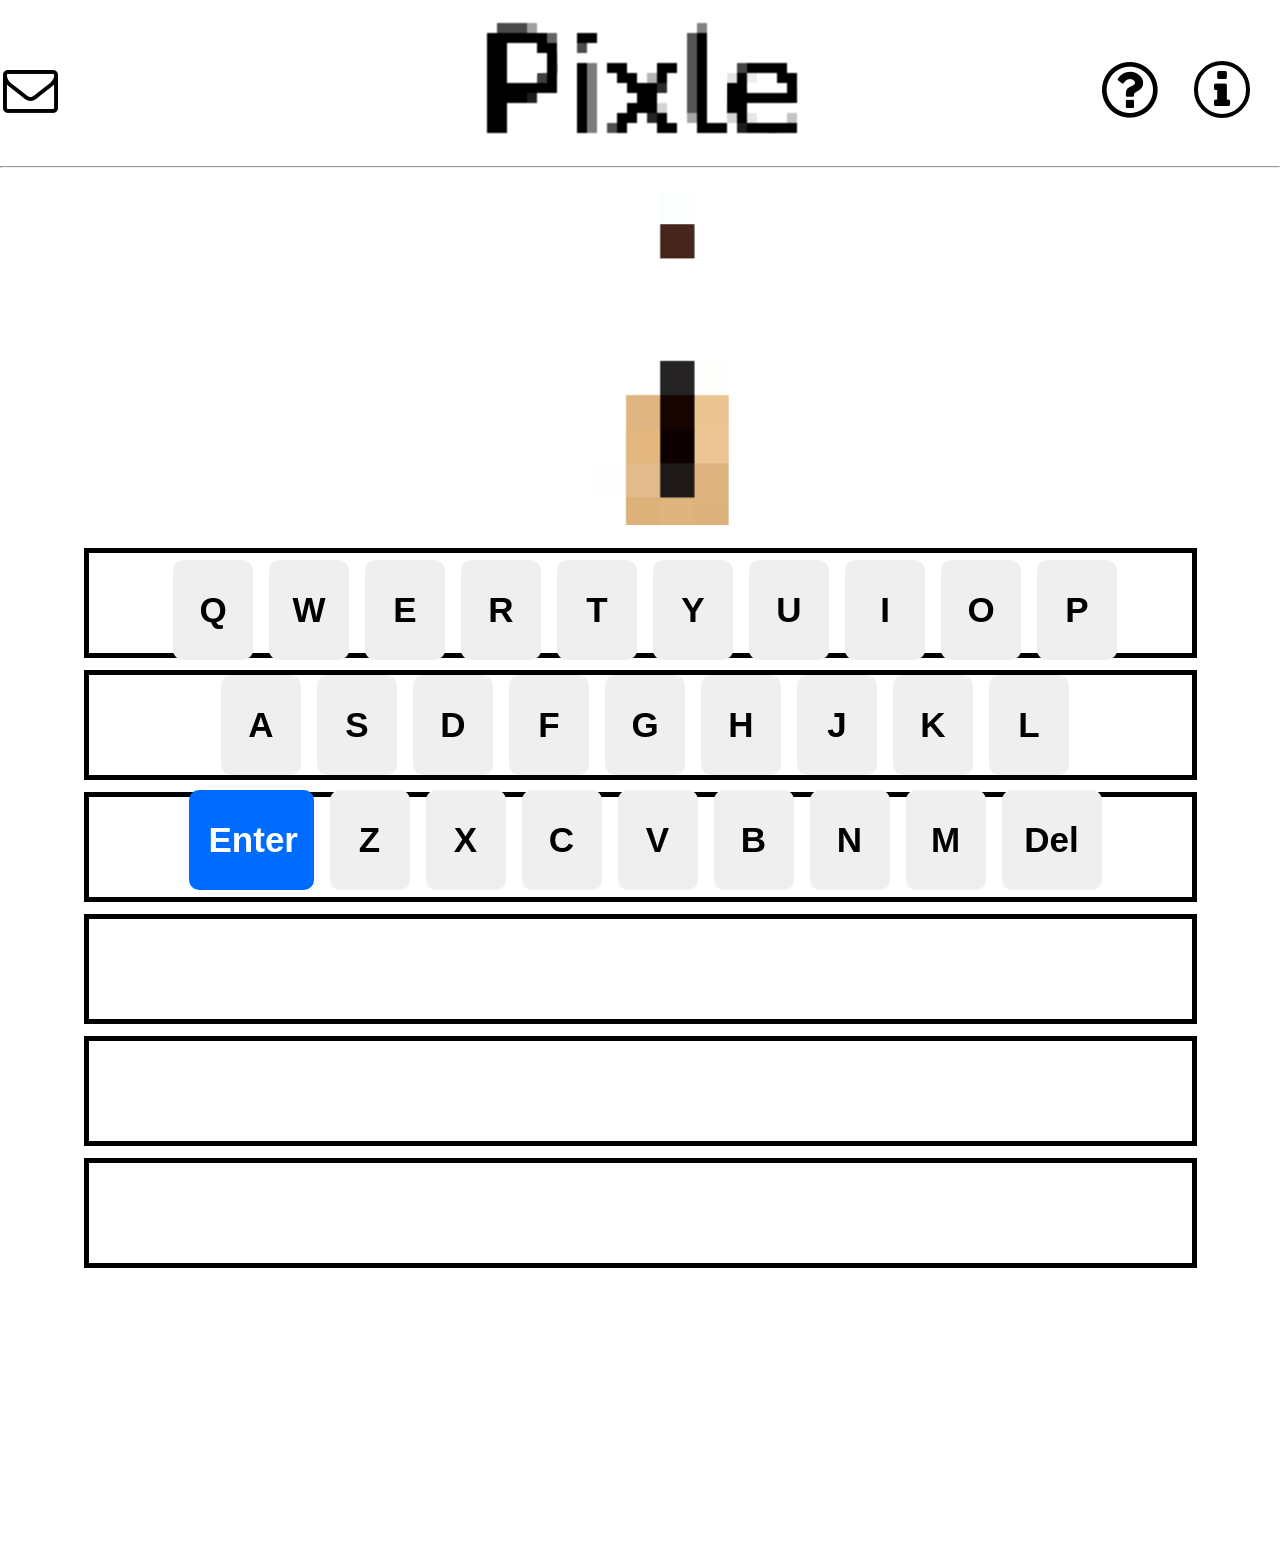
<file: index.html>
<!DOCTYPE html>
<html>
<head>
  <meta charset="UTF-8" />
  <title>Pixle</title>
  <link rel="icon" href="/images/Ethereal Logo First.png">

  <link rel="stylesheet" type="text/css" href="styles.css" />
  <link id="linkElement" rel="preload" href="./images/rocket.png" as="image">
  <link rel="stylesheet" href="https://cdnjs.cloudflare.com/ajax/libs/font-awesome/4.7.0/css/font-awesome.min.css">

  <link rel="preconnect" href="https://fonts.googleapis.com">
  <link rel="preconnect" href="https://fonts.gstatic.com" crossorigin>
  <link href="https://fonts.googleapis.com/css2?family=Comic+Neue:wght@700&display=swap" rel="stylesheet">
</head>

<body>
  <header>
    <button onclick="contactPopup()" class="headerBTN" id="contact" onclick=""><i class="fa fa-envelope-o" aria-hidden="true"></i></button>
    <h1 id="title"><img id="titleImage" src="/images/title.png"></h1>
    <button onclick="howToPlayPopup()" class="headerBTN" id="howToPlay" onclick=""><i class="fa fa-question-circle-o" aria-hidden="true"></i></button>
    <button onclick="creatorPopup()" class="headerBTN" id="about" onclick=""><i class="fa fa-info" aria-hidden="true"></i></button>
  </header>
  <hr>

  <div id="holder"><img id="Pixelated" src="./images/rocket.png" /></div>


  <div id="popupContainer">
    <div class="popup">
      <div id="CorrectPopUp" class="popupText">
        <button>X</button>
          Correct!
      </div>
    </div>
    <div class="popup">
      <div id="guessedCorrect" class="popupText">Correct!</div>
    </div>
    <div class="popup">
      <p id="invalidGuess" class="popupText">Not a valid guess</p>
    </div>
    <div class="popup">
      <p id="blankGuess" class="popupText">Cannot submit blank</p>
    </div>
    <div class="popup">
      <p id="ranOut" class="popupText">Unlucky! Word was: <span></span></p>
    </div>
  </div>

  <div id="infoPopups">
    <div id="contactPopup">


      <!-- old form for broken email messaging -->
      <!-- <form onsubmit="sendEmail(); reset(); return false;"></form>

      <h1>Contact Us</h1> <button class="x-button" onclick="xOut(this)"><i id="contactX" class="fa fa-times" aria-hidden="true"></i></button> 
        <br><br><br>

        <p style="margin-left: 25px;">Send your feedback and questions here:</p>
        <br><br><br>

        <textarea name="Feedback/Questions" id="feedback" placeholder="Feedback or Questions here"></textarea>
        <br><br>

        <input name="Name" type="text" id="name" placeholder="Name (Optional)">
        <br><br>

        <input name="Email" type="email" id="email" placeholder="Email (Optional: so we can respond to you)">
        <br><br><br><br>

        <button onclick="sendEmail()" id="submit" type="submit">Submit</button>
      </form> -->

      <h1 style="display: inline;font-size: 75px;width: 200px;font-family: 'Arial';" id="contactheader">Contact Us</h1> <button class="x-button" onclick="xOut(this)"><i id="contactX" class="fa fa-times" aria-hidden="true"></i></button> 
      <form id="contactform" action="https://formsubmit.co/etherealengineering1@gmail.com" method="POST">
        <br><br><br>

        <p id="header2contact" style="margin-left: 25px;">Send your feedback and questions here:</p>
        <br><br><br>

        <!-- Honeypot -->
        <input type="text" name="_honey" style="display: none;">

        <!-- Disable Captcha -->
        <input type="hidden" name="_captcha" value="true">

        <input type="hidden" name="_next" value="https://pixlegame.com/" >

        <textarea maximum-scale=1 name="Feedback/Questions" id="feedback" placeholder="Feedback or Questions here" required></textarea>
        <br><br>

        <input maximum-scale=1 name="Name" type="text" id="name" placeholder="Name (Optional)">
        <br><br>

        <input maximum-scale=1 name="Email" type="email" id="email" placeholder="Email (Optional: so we can respond to you)">
        <br><br><br><br>

        <button onclick="Thankyou()" id="submit" type="submit">Submit</button>
      </form>
      <thankyou id="thankyou">Thank you for your feedback and or questions.</thankyou> <br><br><br><br><br><br> <h2 id="thankyou2" style="font-size: 50px; margin: 0">It is very much appreciated</h2>
    </div>

    <div id="creatorPopup">
      <h1 style="display: inline;font-size: 75px;width: 200px; font-family: 'Arial';" >About</h1> <button class="x-button" onclick="xOut(this)"><i id="creatorX" class="fa fa-times" aria-hidden="true"></i></button> 
      <br>
      <br>
      <br>
      <p>Inspired by Wordle, Pixle is a game made for anyone. It is fun, simple and easy for anyone to understand. Enjoy :) <br><br> Made by Ethereal Dev.</p>
    </div>

    <div id="howToPlayPopup">
      <h1 style="display: inline;font-size: 75px;width: 200px;font-family: 'Arial';" >How to Play</h1> <button class="x-button" onclick="xOut(this)"><i id="howToPlayX" class="fa fa-times" aria-hidden="true"></i></button> 
      <br>
      <br>
      <br>
      <p>
        At the top of the screen is a pixelated image. You must guess what it is. Some images have multiple correct answers. <br> With each guess, the image 
        gets less and less pixelated. The guesses can be anything. It's up to you. After typing in a 
        guess, press enter. Then, the guess will turn green or red depending on if you're right or wrong. Good Luck!
      </p>
    </div>
    <div id="howToPlayPopupInfo"> <!--make javascript function that maeks this popup -->
      <h1 id="CorrectOrIncorrect" style="font-size: 100px; color: rgb(0, 174, 61); font-family: Arial;">Correct!</h1> <button class="x-button" onclick="xOut(this)"><i id="howToPlayX" class="fa fa-times" aria-hidden="true"></i></button> 
      <br><br><br><br><br><br>
      <h1 style="font-family: Arial;" id="correctAnswerWord">Rocket</h1>
      <img id="imageOnCorrect" src="images/rocket.jpg">
      <br><br>
      <h1 id="timeTillNext"></h1>
    </div>
  </div>
  <!-- <grid> 5 letter guesses
    <div class="letters" id="gl11"></div>
    <div class="letters" id="gl12"></div>
    <div class="letters" id="gl13"></div>
    <div class="letters" id="gl14"></div>
    <div class="letters" id="gl15"></div>
    <div class="letters" id="gl21"></div>
    <div class="letters" id="gl22"></div>
    <div class="letters" id="gl23"></div>
    <div class="letters" id="gl24"></div>
    <div class="letters" id="gl25"></div>
    <div class="letters" id="gl31"></div>
    <div class="letters" id="gl32"></div>
    <div class="letters" id="gl33"></div>
    <div class="letters" id="gl34"></div>
    <div class="letters" id="gl35"></div>
    <div class="letters" id="gl41"></div>
    <div class="letters" id="gl42"></div>
    <div class="letters" id="gl43"></div>
    <div class="letters" id="gl44"></div>
    <div class="letters" id="gl45"></div>
    <div class="letters" id="gl51"></div>
    <div class="letters" id="gl52"></div>
    <div class="letters" id="gl53"></div>
    <div class="letters" id="gl54"></div>
    <div class="letters" id="gl55"></div>
    <div class="letters" id="gl61"></div>
    <div class="letters" id="gl62"></div>
    <div class="letters" id="gl63"></div>
    <div class="letters" id="gl64"></div>
    <div class="letters" id="gl65"></div>
  </grid> -->

<!--INF letter guesses-->
  <div id="guess-section">
    <div id="g1"></div>
    <div id="g2"></div>
    <div id="g3"></div>
    <div id="g4"></div>
    <div id="g5"></div>
    <div id="g6"></div>
  </div>


  <div id="VirtualKeys">
    <input id="btnQ" type="button" onclick="input(this);" value="Q" class="key"/>
    <input id="btnW" type="button" onclick="input(this);" value="W" class="key"/>
    <input id="btnE" type="button" onclick="input(this);" value="E" class="key"/>
    <input id="btnR" type="button" onclick="input(this);" value="R" class="key"/>
    <input id="btnT" type="button" onclick="input(this);" value="T" class="key"/>
    <input id="btnY" type="button" onclick="input(this);" value="Y" class="key"/>
    <input id="btnU" type="button" onclick="input(this);" value="U" class="key" />
    <input id="btnI" type="button" onclick="input(this);" value="I" class="key" />
    <input id="btnO" type="button" onclick="input(this);" value="O" class="key" />
    <input id="btnP" type="button" onclick="input(this);" value="P" class="key" />
    <br />
    <input id="btnA" type="button" onclick="input(this);" value="A" class="key" />
    <input id="btnS" type="button" onclick="input(this);" value="S" class="key" />
    <input id="btnD" type="button" onclick="input(this);" value="D" class="key" />
    <input id="btnF" type="button" onclick="input(this);" value="F" class="key" />
    <input id="btnG" type="button" onclick="input(this);" value="G" class="key" />
    <input id="btnH" type="button" onclick="input(this);" value="H" class="key" />
    <input id="btnJ" type="button" onclick="input(this);" value="J" class="key" />
    <input id="btnK" type="button" onclick="input(this);" value="K" class="key" />
    <input id="btnL" type="button" onclick="input(this);" value="L" class="key" />
    <br />
    <input id="btnEnter" type="submit" onclick="submit();" value="Enter" class="key" />
    <input id="btnZ" type="button" onclick="input(this);" value="Z" class="key" />
    <input id="btnX" type="button" onclick="input(this);" value="X" class="key" />
    <input id="btnC" type="button" onclick="input(this);" value="C" class="key" />
    <input id="btnV" type="button" onclick="input(this);" value="V" class="key" />
    <input id="btnB" type="button" onclick="input(this);" value="B" class="key" />
    <input id="btnN" type="button" onclick="input(this);" value="N" class="key" />
    <input id="btnM" type="button" onclick="input(this);" value="M" class="key" />
    <input id="btnDel" type="button" value="Del" onclick="del();" class="key" />
    <!-- <input id="btnSpace" type="button" onclick="input(this);" /> -->
  </div> 

  <script defer src="main.js"></script>
  <!-- <script defer src="findRightPixle.js"></script> Used for finding right pixelation amount -->
  <!-- <script src="https://smtpjs.com/v3/smtp.js"></script>
  <script src="sendEmail.js"></script> -->
</body>

</html>
</file>
<file: styles.css>
:root{
  --transparency: 1;
}

* {
  margin: 0;
  touch-action: none;
}

header {
  display: flex;
  justify-content: center;
  align-items: center;
  opacity: var(--transparency);
}

#title{
  text-align: center;
  margin-top: 10px;
  display: inline;
  opacity: var(--transparency);
  /* background-color: rgb(113, 110, 255); */
}

hr {
  text-align: center;
  opacity: var(--transparency);
}

#holder {
  height: 0px;
  opacity: var(--transparency);
}
/* grid {
  display: grid;
  align-items: center;
  justify-content: center;
  grid-template-columns: 140px 140px 140px 140px 140px;
  /* gap: px; 
  margin-top: 50px;
}

.letters {
  display: inline-block;
  width: 120px;
  height: 100px;
  border: 5px solid black;
  margin-bottom: 27px;
  font-size: 70px;
  font-family: 'Arial';
  display: flex;
  justify-content: center;
  align-items: center;
}

#guess-boxes {
  text-align: center;
  display: flex;
  justify-content: center;
}

.guesses {
  display: block;
  padding: 5px;
  margin-bottom: 50px;
  font-size: 60px;
  font-family: 'Arial';
  font-weight: bold;
} */

#guess-section {
  width: 100%;
  height: 1000px;
  opacity: var(--transparency);
}

#g1, #g2, #g3, #g4, #g5, #g6 {
  opacity: var(--transparency);
  width: 85%;
  padding-left: 15px;
  height: 100px;
  border: 5px solid black;
  margin-top: 12px;
  margin-bottom: 0px;
  margin-left: auto;
  margin-right: auto;
  font-size: 75px;
  font-family: Arial, Helvetica, sans-serif;
  display: flex;
  align-items: center;
  overflow:hidden
}

#g1{
  margin-top: 380px;
}

#g6{
  margin-bottom: 0;
}

#VirtualKeys {
  opacity: var(--transparency);
  user-select: none;
  text-align: center;
  position: fixed;
  bottom: 0;
  width: 100%;
  margin: auto;
  margin-bottom: 0px;
  margin-left: 5px;
  margin-right: 5px;
}

.key{
  color: black;
  opacity: var(--transparency);
  filter: none;
  font-weight: bold;
  text-align: center;
  font-size: 35px;
  width: 80px;
  height: 100px;
  border: 5px;
  border-radius: 10px;
  padding: 20px;
  margin: 5px 6px 10px 6px;
  display: inline-flex;
  justify-content: center;
  align-items: center;
}

#btnEnter{
  width: 125px;
  color: white;
  background-color: #006CFF;
}


#btnDel {
  width: 100px;
}

#Pixelated{
  opacity: var(--transparency);
  width: 10px;
  height: 50px;
}

#popupContainer {
  display: flex;
  align-items: center;
  justify-content: center;
}
.popup{
  position: absolute;
  top: 300px;
  z-index: 20;
}

#guessedCorrect, #blankGuess, #invalidGuess, #ranOut, #CorrectPopUp{
  display: none;
}

#blankGuess{
  border-radius: 20px;
  font-weight: bolder;
  font-size: 30pt;
  color: white;
  background-color: rgb(180, 180, 180);
  box-shadow: 10px 10px 2px 1px rgba(0, 0, 0, 0.2);
}

#guessedCorrect {
  /* width: 900px;
  height: 90px;
  font-family: 'Trebuchet MS';
  font-weight: bolder;
  font-size: 35pt;
  background-color: white; */
  border-radius: 20px;
  font-weight: bolder;
  font-size: 30pt;
  color: white;
  background-color: rgb(180, 180, 180);
  box-shadow: 10px 10px 2px 1px rgba(0, 0, 0, 0.2);
}

.popupText {
  display: flex;
  align-items: center;
  justify-content: center;
  padding: 20px;
  border: 2.5px solid rgb(145, 143, 143);
  background-color: rgb(255, 255, 255);
  font-family: 'Arial';
  font-size: 40px;
}

.headerBTN {
  display: inline-block;
  width: 100px;
  height: 100px;
  margin: 20px;
  border: none;
  background-color: white;
  color: black;
}

#contact {
  position: absolute;
  left: -40px;
  top: 20px;
  font-size: 55px;
}

#howToPlay {
  position: absolute;
  right: 80px;
  top: 20px;
  font-size: 65px;
}

#about {
  position: absolute;
  right: 10px;
  top: 41px;
  font-size: 45px;
  width: 56.5px;
  height: 56.5px;
  border: 4px black solid;
  border-radius: 100%;
  padding: 0px;
}

#infoPopups {
  display: flex;
  align-items: center;
  justify-content: center;
}

#infoPopups h1 :not(#correctAnswerWord) {
  display: inline;
  font-size: 75px;
  width: 200px;
  font-family: 'Arial';
}

#infoPopups p {
  display: inline;
  font-size: 44px;
  width: 100px;
  line-height: 1.6;
}

#infoPopups i {
  display: inline;
  font-size: 60px;
  position: absolute;
  right: 50px;
  top: 30px
}

#contactPopup, #creatorPopup, #howToPlayPopup, #howToPlayPopupInfo{
  display: none;
  padding: 20px;
  position: absolute;
  top: 175px;
  z-index: 1;
  background-color: white;
  box-shadow: 10px 10px 100px 20px rgba(0, 0, 0, 0.2);
}

#howToPlayPopupInfo {
  width: 750px;
  height: 1050px;
  font-family:'Comic Neue', cursive;
  margin-top: 5%;
}

#contactPopup {
  width: 750px;
  height: 850px;
  opacity: 1;
}

#creatorPopup {
  width: 750px;
  height: 500px;
  font-weight: 500;
}

#howToPlayPopup {
  width: 750px;
  height: 785px;
  font-family:'Comic Neue', cursive;
}

.x-button {
  border: none;
  background-color: white;
}

#name{
  font-family:'Comic Neue', cursive;
  display: block;
  margin: 0 auto;
  font-size: 38px;
  width: 650px;
  height: 50px;
  padding: 10px;
  border: 1px black solid;
}

#email{
  font-family:'Comic Neue', cursive;
  display: block;
  margin: 0 auto;
  font-size: 35px;
  font-weight: 500;
  width: 650px;
  height: 50px;
  padding: 10px;
  border: 1px black solid;
}

#feedback{
  font-family:'Comic Neue', cursive;
  display: block;
  margin: 0 auto;
  font-size: 38px;
  width: 650px;
  height: 50px;
  padding: 10px;
  border: 1px black solid;
}

#submit {
  font-family:'Arial';
  display: block;
  margin: 0 auto;
  width: 350px;
  height: 100px;
  font-size: 41px;
  font-weight: 500;
  background-color: rgb(248, 73, 29);
  color: white;
  border-radius: 25px;
  border: none;
  box-shadow: 3px 5px 10px 0px rgb(145, 143, 143)
}

#thankyou {
  font-size: 80px;
  font-weight: 600;
  display: flex;
  align-items: center;
  justify-content: center;
  text-align: center;
  margin-top: 13%;
  line-height: 1.5;
  display: none;
}

#thankyou2 {
  font-size: 80px;
  font-weight: 600;
  display: flex;
  align-items: center;
  justify-content: center;
  text-align: center;
  margin-top: 10%;
  line-height: 1.5;
  display: none;
}

#imageOnCorrect{
  display: block;
  margin-left: auto;
  margin-right: auto;
  margin-top: 70px;
  width: auto;
  height: 350px;
  height: 350px;
}

#correctAnswerWord {
  text-align:center;
  font-size: 75px;
}

#timeTillNext {
  text-align: center;
  font-size: 40px;
  margin: 40px;
}
</file>
